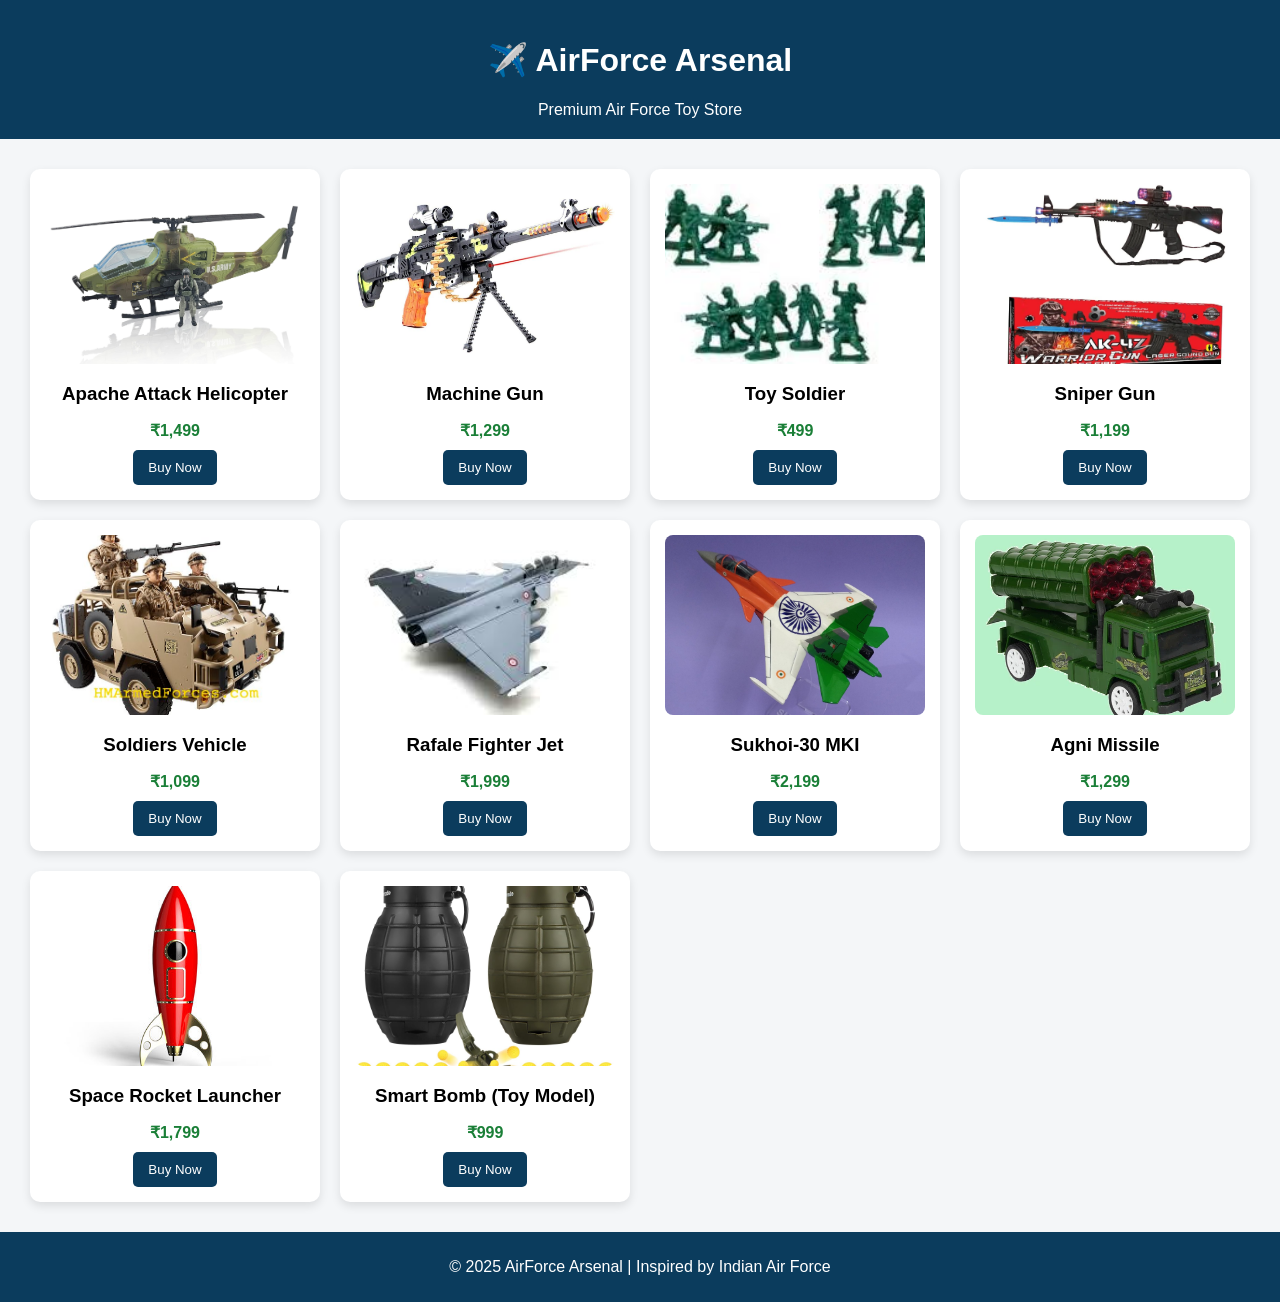
<file: airforce-arsenalfrontend/index.html>
<!DOCTYPE html>
<html lang="en">
<head>
    <meta charset="UTF-8">
    <title>AirForce Arsenal</title>
    <link rel="stylesheet" href="styles.css">
</head>
<body>

<header>
    <h1>✈️ AirForce Arsenal</h1>
    <p>Premium Air Force Toy Store</p>
</header>

<main class="product-grid">

    <div class="product-card">
        <img src="images/apache.jpg" alt="Apache Helicopter">
        <h3>Apache Attack Helicopter</h3>
        <p class="price">₹1,499</p>
        <button onclick="placeOrder('Apache Attack Helicopter')">Buy Now</button>
    </div>
	
    <div class="product-card">
        <img src="images/machine-gun.jpg" alt="Machine Gun">
        <h3>Machine Gun</h3>
        <p class="price">₹1,299</p>
        <button onclick="placeOrder('Machine Gun')">Buy Now</button>
    </div>

    <div class="product-card">
        <img src="images/toysoldier.jpg" alt="Toy Soldier">
        <h3>Toy Soldier</h3>
        <p class="price">₹499</p>
        <button onclick="placeOrder('Toy Soldier')">Buy Now</button>
    </div>

   <div class="product-card">
        <img src="images/snipergun.jpg" alt="Sniper Gun">
        <h3>Sniper Gun</h3>
        <p class="price">₹1,199</p>
        <button onclick="placeOrder('Sniper Gun')">Buy Now</button>
    </div>

   <div class="product-card">
        <img src="images/soldiersvehicle.jpg" alt="Soldiers Vehicle">
        <h3>Soldiers Vehicle</h3>
        <p class="price">₹1,099</p>
        <button onclick="placeOrder('Soldiers Vehicle')">Buy Now</button>
    </div>

    <div class="product-card">
        <img src="images/rafale.jpg" alt="Rafale Jet">
        <h3>Rafale Fighter Jet</h3>
        <p class="price">₹1,999</p>
        <button onclick="placeOrder('Rafale Fighter Jet')">Buy Now</button>
    </div>

    <div class="product-card">
        <img src="images/su30.jpg" alt="Sukhoi 30">
        <h3>Sukhoi-30 MKI</h3>
        <p class="price">₹2,199</p>
        <button onclick="placeOrder('Sukhoi-30 MKI')">Buy Now</button>
    </div>

    <div class="product-card">
        <img src="images/agni.jpg" alt="Agni Missile">
        <h3>Agni Missile</h3>
        <p class="price">₹1,299</p>
        <button onclick="placeOrder('Agni Missile')">Buy Now</button>
    </div>

    <div class="product-card">
        <img src="images/rocket.jpg" alt="Rocket Launcher">
        <h3>Space Rocket Launcher</h3>
        <p class="price">₹1,799</p>
        <button onclick="placeOrder('Space Rocket Launcher')">Buy Now</button>
    </div>

    <div class="product-card">
        <img src="images/bomb.jpg" alt="Smart Bomb">
        <h3>Smart Bomb (Toy Model)</h3>
        <p class="price">₹999</p>
        <button onclick="placeOrder('Smart Bomb')">Buy Now</button>
    </div>

</main>

<footer>
    <p>© 2025 AirForce Arsenal | Inspired by Indian Air Force</p>
</footer>

<script src="script.js"></script>
</body>
</html>
</file>
<file: airforce-arsenalfrontend/styles.css>
body {
    margin: 0;
    font-family: Arial, sans-serif;
    background-color: #f4f6f8;
}

header {
    background-color: #0b3c5d;
    color: white;
    text-align: center;
    padding: 20px;
}

header p {
    margin: 5px 0 0;
}

.product-grid {
    display: grid;
    grid-template-columns: repeat(auto-fit, minmax(250px, 1fr));
    gap: 20px;
    padding: 30px;
}

.product-card {
    background: white;
    border-radius: 10px;
    padding: 15px;
    text-align: center;
    box-shadow: 0 4px 10px rgba(0,0,0,0.1);
}

.product-card img {
    width: 100%;
    height: 180px;
    object-fit: cover;
    border-radius: 8px;
}

.product-card h3 {
    margin: 15px 0 10px;
}

.price {
    font-weight: bold;
    color: #1a7f37;
    margin-bottom: 10px;
}

button {
    background-color: #0b3c5d;
    color: white;
    border: none;
    padding: 10px 15px;
    border-radius: 5px;
    cursor: pointer;
}

button:hover {
    background-color: #06293f;
}

footer {
    background-color: #0b3c5d;
    color: white;
    text-align: center;
    padding: 10px;
}
</file>
